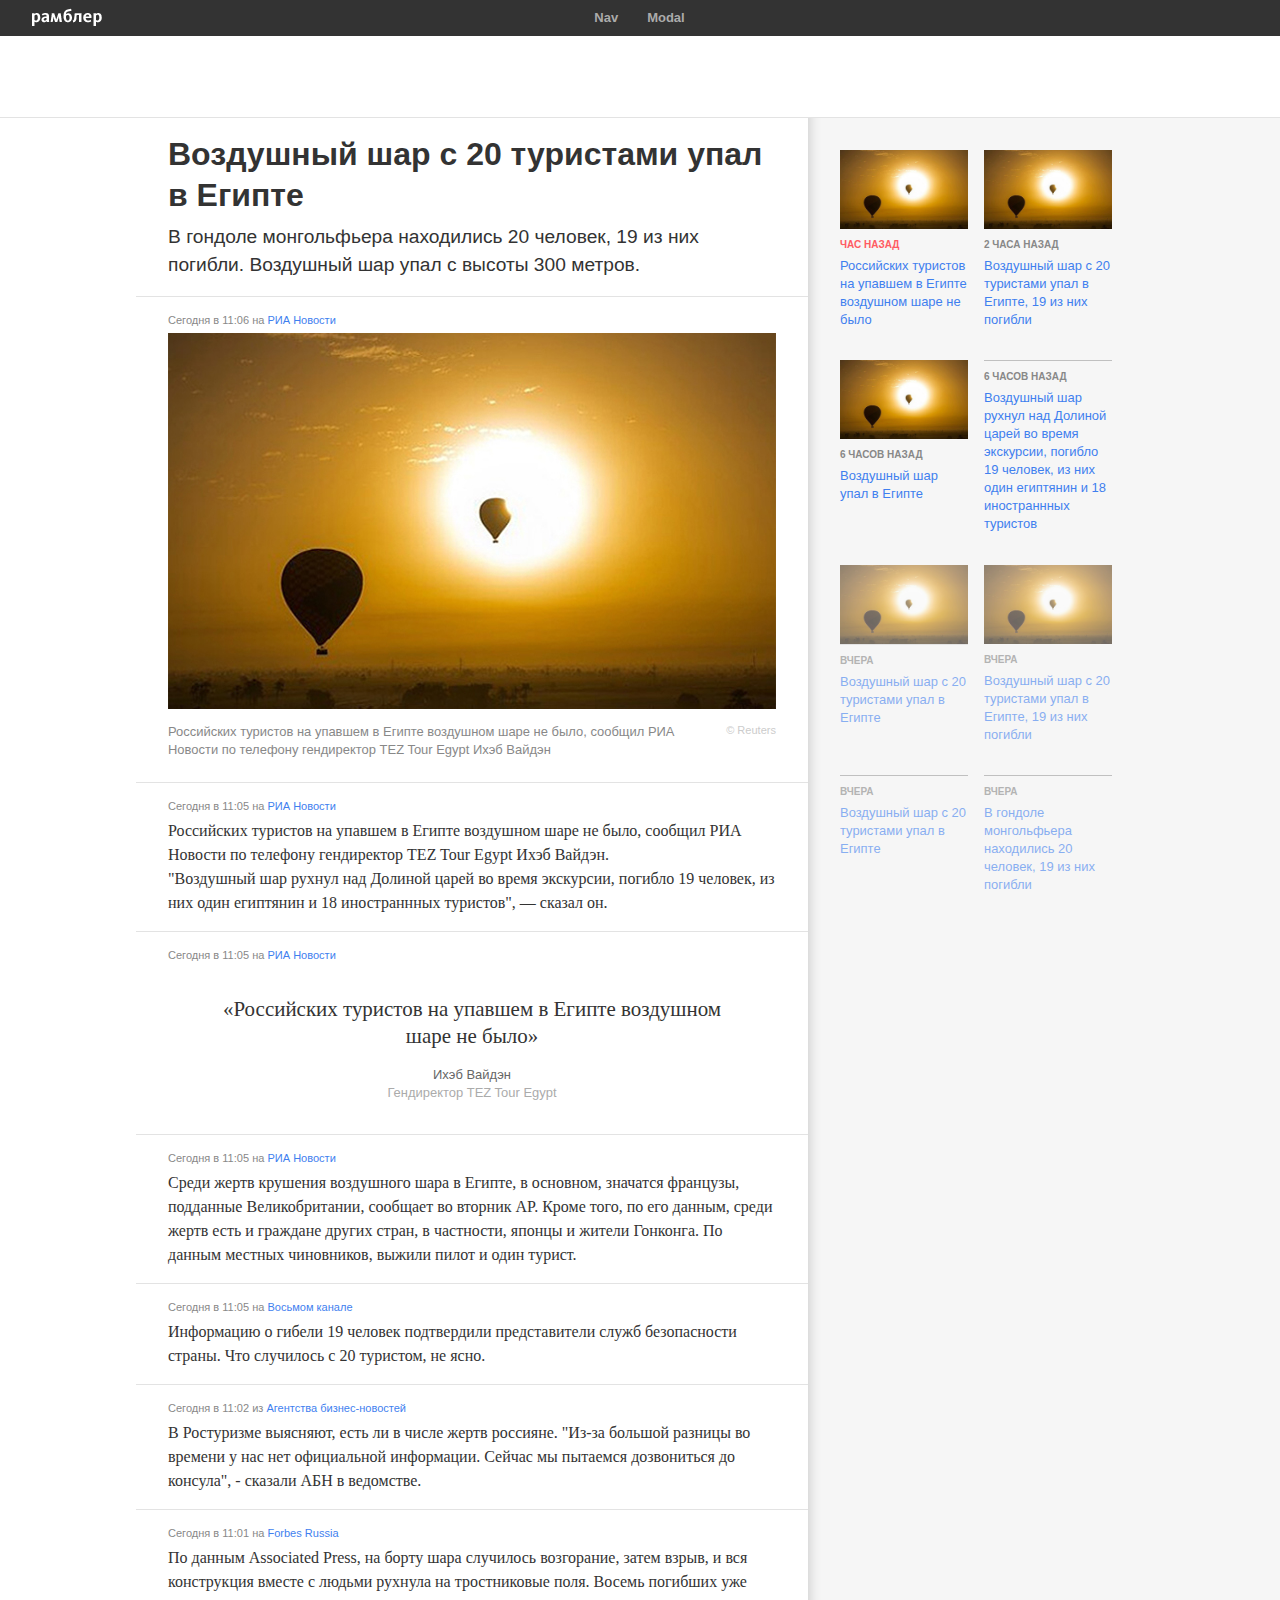
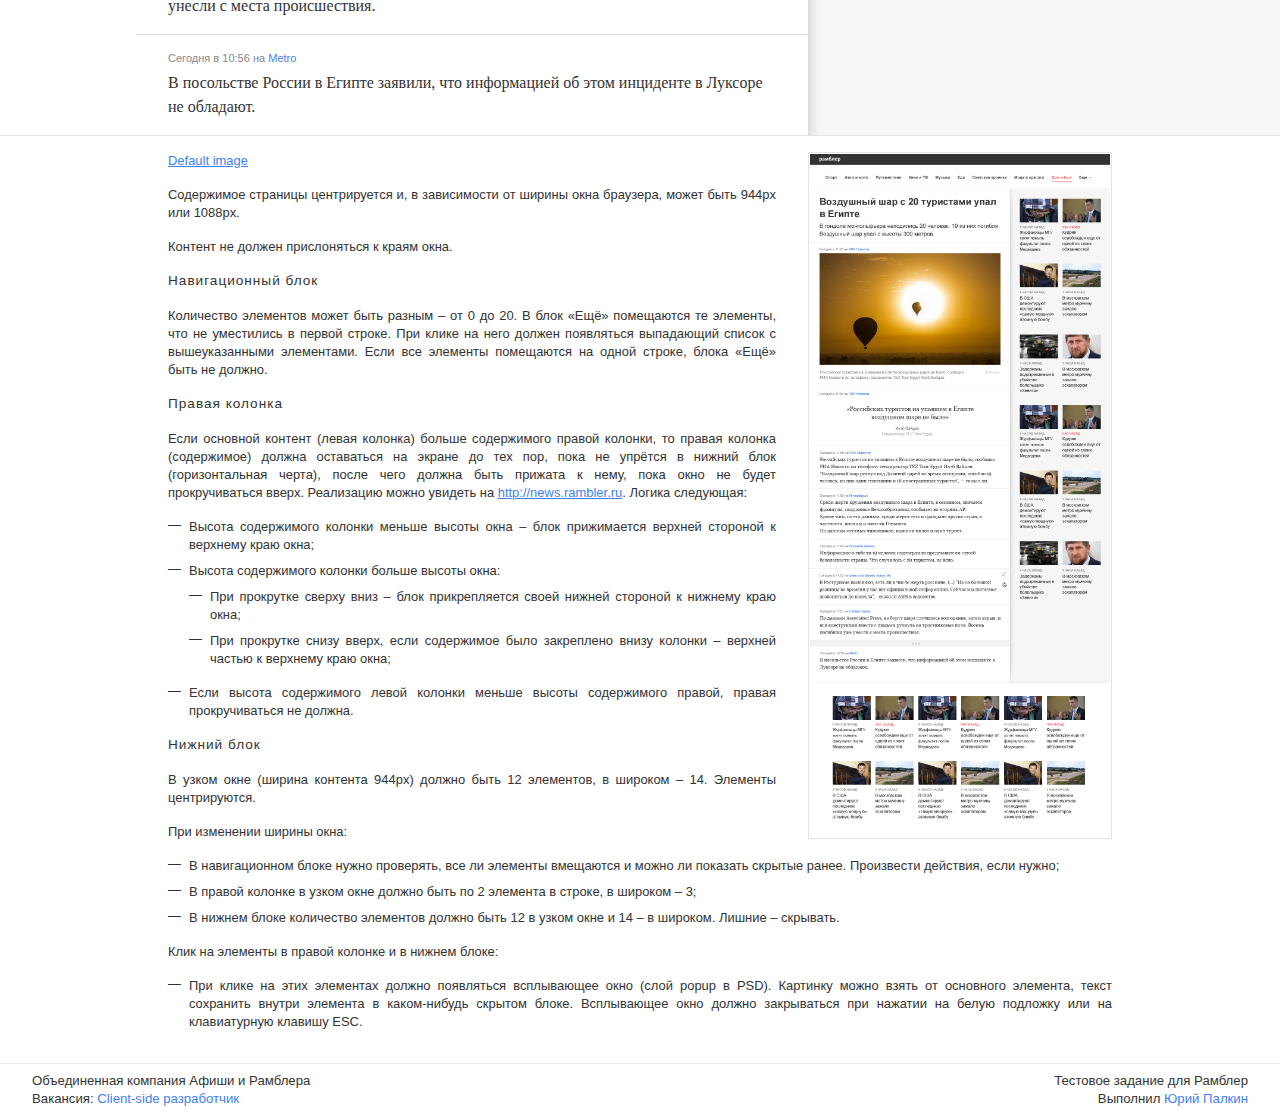
<file: index.html>
<!DOCTYPE html>
<!--[if IE 8]><html class="ie8 lt-ie10" lang="ru"><![endif]-->
<!--[if IE 9]><html class="ie9 lt-ie10" lang="ru"><![endif]-->
<!--[if gt IE 9]><!--><html lang="ru" xmlns="http://www.w3.org/1999/html"><!--<![endif]-->
<head>
    <meta charset="utf-8">
    <title>Тестовое задание | Палкин Юрий</title>
    <meta name="viewport" content="width=device-width, initial-scale=1.0">
    <meta http-equiv="X-UA-Compatible" content="IE=edge, chrome=1">
    <link rel="stylesheet" href="css/main.css">
    <link rel="stylesheet" href="css/modal.css">
    <!--[if lt IE 9]><script src="js/html5shiv.js"></script><![endif]-->
    <link rel="shortcut icon" href="rambler.ico">
    <script src="js/jquery-1.9.1.js"></script>
    <script src="js/jquery.modal.js"></script>
    <script src="js/main.js"></script>
</head>
<body>
    <div class="page">
        <div class="topline topline_centered" id="topline">
            <div class="topline__sizefix">
                <span class="topline__logo">
                    <a href="/rambler/" class="topline__logo-link" title="Рамблер">
                        <img src="img/logo.gif" width="70" height="18" alt="Рамблер" class="topline__logo-image">
                    </a>
                </span>
                <ul class="topline__projects">
                    <li class="topline__item">
                        <a href="/rambler/index0.html" class="topline__link">
                            <span class="topline__link-text">Nav</span>
                        </a>
                    </li>
                    <li class="topline__item">
                        <a href="/rambler/modal.html" class="topline__link">
                            <span class="topline__link-text">Modal</span>
                        </a>
                    </li>
                </ul>
            </div>
        </div>

        <div class="container nav-wrapper">&nbsp;</div>

        <div class="container clearfix">
            <div class="columns">
                <div class="columns__wrapper">
                    <div class="columns__content-wrapper">
                        <div class="columns__left-wrap">
                            <div class="columns__right-wrap">
                                <div class="columns__left-content">
                                    <section class="content">
                                        <div class="topic">
                                            <header class="topic-header">
                                                <h1 class="topic-header__title">Воздушный шар с 20 туристами упал в Египте</h1>
                                                <div class="topic-header__text">В гондоле монгольфьера находились 20 человек, 19 из них погибли. Воздушный шар упал с высоты 300 метров.</div>
                                            </header>
                                            <ul class="topic-list">
                                                <li class="topic-list__item">
                                                    <div class="topic-info"><time class="topic-time" datetime="2013-06-13T11:06:04+04:00">Сегодня в 11:06</time> на <a class="topic-source" href="/rambler/" target="_blank" rel="external">РИА Новости</a></div>
                                                    <div class="topic-image">
                                                        <span class="topic-image__img"><img alt="" src="img/01.jpg"></span>
                                                        <span class="topic-image__source">© Reuters</span>
                                                        <div class="topic-image__caption">Российских туристов на упавшем в Египте воздушном шаре не было, сообщил РИА Новости по телефону гендиректор TEZ Tour Egypt Ихэб Вайдэн</div>
                                                    </div>
                                                </li>
                                                <li class="topic-list__item">
                                                    <div class="topic-info"><time class="topic-time" datetime="2013-06-13T11:05:01+04:00">Сегодня в 11:05</time> на <a class="topic-source" href="/rambler/" target="_blank" rel="external">РИА Новости</a></div>
                                                    <div class="topic-text">Российских туристов на упавшем в Египте воздушном шаре не было, сообщил РИА Новости по телефону гендиректор TEZ Tour Egypt Ихэб Вайдэн.<br>"Воздушный шар рухнул над Долиной царей во время экскурсии, погибло 19 человек, из них один египтянин и 18 иностраннных туристов", — сказал он.</div>
                                                </li>
                                                <li class="topic-list__item">
                                                    <div class="topic-info"><time class="topic-time" datetime="2013-06-13T11:05:01+04:00">Сегодня в 11:05</time> на <a class="topic-source" href="/rambler/" target="_blank" rel="external">РИА Новости</a></div>
                                                    <blockquote class="topic-blockquote">
                                                        <div class="topic-blockquote__text">«Российских туристов на упавшем в Египте воздушном шаре не было»</div>
                                                        <div class="topic-blockquote__author">
                                                            Ихэб Вайдэн
                                                            <span>Гендиректор TEZ Tour Egypt</span>
                                                        </div>
                                                    </blockquote>
                                                </li>
                                                <li class="topic-list__item">
                                                    <div class="topic-info"><time class="topic-time" datetime="2013-06-13T11:05:00+04:00">Сегодня в 11:05</time> на <a class="topic-source" href="/rambler/" target="_blank" rel="external">РИА Новости</a></div>
                                                    <div class="topic-text">Среди жертв крушения воздушного шара в Египте, в основном, значатся французы, подданные Великобритании, сообщает во вторник AP. Кроме того, по его данным, среди жертв есть и граждане других стран, в частности, японцы и жители Гонконга. По данным местных чиновников, выжили пилот и один турист.</div>
                                                </li>
                                                <li class="topic-list__item">
                                                    <div class="topic-info"><time class="topic-time" datetime="2013-06-13T11:05:00+04:00">Сегодня в 11:05</time> на <a class="topic-source" href="/rambler/" target="_blank" rel="external">Восьмом канале</a></div>
                                                    <div class="topic-text">Информацию о гибели 19 человек подтвердили представители служб безопасности страны. Что случилось с 20 туристом, не ясно.</div>
                                                </li>
                                                <li class="topic-list__item">
                                                    <div class="topic-info"><time class="topic-time" datetime="2013-06-13T11:02:00+04:00">Сегодня в 11:02</time> из <a class="topic-source" href="/rambler/" target="_blank" rel="external">Агентства бизнес-новостей</a></div>
                                                    <div class="topic-text">В Ростуризме выясняют, есть ли в числе жертв россияне. "Из-за большой разницы во времени у нас нет официальной информации. Сейчас мы пытаемся дозвониться до консула", - сказали АБН в ведомстве.</div>
                                                </li>
                                                <li class="topic-list__item">
                                                    <div class="topic-info"><time class="topic-time" datetime="2013-06-13T11:01:00+04:00">Сегодня в 11:01</time> на <a class="topic-source" href="/rambler/" target="_blank" rel="external">Forbes Russia</a></div>
                                                    <div class="topic-text">По данным Associated Press, на борту шара случилось возгорание, затем взрыв, и вся конструкция вместе с людьми рухнула на тростниковые поля. Восемь погибших уже унесли с места происшествия.</div>
                                                </li>
                                                <li class="topic-list__item">
                                                    <div class="topic-info"><time class="topic-time" datetime="2013-06-13T10:56:00+04:00">Сегодня в 10:56</time> на <a class="topic-source" href="/rambler/" target="_blank" rel="external">Metro</a></div>
                                                    <div class="topic-text">В посольстве России в Египте заявили, что информацией об этом инциденте в Луксоре не обладают.</div>
                                                </li>
                                            </ul>
                                        </div>
                                    </section>
                                </div>
                                <div class="columns__right-content">
                                    <aside class="aside">
                                        <div class="aside__content">
                                             <ul class="articles-list">
                                                 <li class="articles-list-item articles-list-item_hot">
                                                     <a class="articles-list-item__link" href="/rambler/">
                                                         <img class="articles-list-item__thumb" src="img/01.jpg" alt="">
                                                         <time class="article-time" datetime="2013-06-12T06:39:00+04:00">Час назад</time>
                                                         <h3 class="articles-list-item__title">Российских туристов на упавшем в Египте воздушном шаре не было</h3>
                                                     </a>
                                                 </li>
                                                 <li class="articles-list-item">
                                                     <a class="articles-list-item__link" href="/rambler/">
                                                         <img class="articles-list-item__thumb" src="img/01.jpg" alt="">
                                                         <time class="article-time" datetime="2013-06-12T06:39:00+04:00">2 часа назад</time>
                                                         <h3 class="articles-list-item__title">Воздушный шар с 20 туристами упал в Египте, 19 из них погибли</h3>
                                                     </a>
                                                 </li>
                                                 <li class="articles-list-item">
                                                     <a class="articles-list-item__link" href="/rambler/">
                                                         <img class="articles-list-item__thumb" src="img/01.jpg" alt="">
                                                         <time class="article-time" datetime="2013-06-12T06:39:00+04:00">6 часов назад</time>
                                                         <h3 class="articles-list-item__title">Воздушный шар упал в Египте</h3>
                                                     </a>
                                                 </li>
                                                 <li class="articles-list-item articles-list-item_nothumb">
                                                     <a class="articles-list-item__link" href="/rambler/">
                                                         <time class="article-time" datetime="2013-06-12T06:39:00+04:00">6 часов назад</time>
                                                         <h3 class="articles-list-item__title">Воздушный шар рухнул над Долиной царей во время экскурсии, погибло 19 человек, из них один египтянин и 18 иностраннных туристов</h3>
                                                     </a>
                                                 </li>
                                                 <li class="articles-list-item articles-list-item_visited">
                                                     <a class="articles-list-item__link" href="/rambler/">
                                                         <figure class="articles-list-item__thumb"><img src="img/01.jpg" alt=""></figure>
                                                         <time class="article-time" datetime="2013-06-12T06:39:00+04:00">Вчера</time>
                                                         <h3 class="articles-list-item__title">Воздушный шар с 20 туристами упал в Египте</h3>
                                                     </a>
                                                 </li>
                                                 <li class="articles-list-item articles-list-item_visited">
                                                     <a class="articles-list-item__link" href="/rambler/">
                                                         <img class="articles-list-item__thumb" src="img/01.jpg" alt="">
                                                         <time class="article-time" datetime="2013-06-11T06:39:00+04:00">Вчера</time>
                                                         <h3 class="articles-list-item__title">Воздушный шар с 20 туристами упал в Египте, 19 из них погибли</h3>
                                                     </a>
                                                 </li>
                                                 <li class="articles-list-item articles-list-item_nothumb articles-list-item_visited">
                                                     <a class="articles-list-item__link" href="/rambler/">
                                                         <time class="article-time" datetime="2013-06-11T06:39:00+04:00">Вчера</time>
                                                         <h3 class="articles-list-item__title">Воздушный шар с 20 туристами упал в Египте</h3>
                                                     </a>
                                                 </li>
                                                 <li class="articles-list-item articles-list-item_nothumb articles-list-item_visited">
                                                     <a class="articles-list-item__link" href="/rambler/">
                                                         <time class="article-time" datetime="2013-06-11T06:39:00+04:00">Вчера</time>
                                                         <h3 class="articles-list-item__title">В гондоле монгольфьера находились 20 человек, 19 из них погибли</h3>
                                                     </a>
                                                 </li>
                                             </ul>
                                        </div>
                                    </aside>
                                </div>
                                <div class="clear"></div>
                            </div>
                        </div>
                    </div>
                </div>
            </div>
        </div>
        <div class="clear"></div>
        <div class="container" style="border-top: solid 1px #e3e3e3; padding: 16px 32px;">
            <div class="text clearfix" style="width: 944px; margin: 0 auto; text-align: justify;">
                <a href="img/01.jpg" class="popup">Default image</a>
                <a href="task/test.png" class="popup" style="float: right; width: 300px; padding: 1px; border: solid 1px #e3e3e3; margin: 0 0 16px 32px;"><img src="task/test.png" width="300"></a>
                <p>Содержимое страницы центрируется и, в зависимости от ширины окна браузера, может быть 944px или 1088px.</p>
                <p>Контент не должен прислоняться к краям окна.</p>
                <p style="font-size: 1.05em; letter-spacing: 1px;">Навигационный блок</p>
                <p>Количество элементов может быть разным – от 0 до 20. В блок «Ещё» помещаются те элементы, что не уместились в первой строке. При клике на него должен появляться выпадающий список с вышеуказанными элементами. Если все элементы помещаются на одной строке, блока «Ещё» быть не должно.</p>
                <p style="font-size: 1.05em; letter-spacing: 1px;">Правая колонка</p>
                <p>Если основной контент (левая колонка) больше содержимого правой колонки, то правая колонка (содержимое) должна оставаться на экране до тех пор, пока не упрётся в нижний блок (горизонтальная черта), после чего должна быть прижата к нему, пока окно не будет прокручиваться вверх. Реализацию можно увидеть на <a href="http://news.rambler.ru" target="_blank">http://news.rambler.ru</a>. Логика следующая:</p>
                <ul>
                    <li>
                        Высота содержимого колонки меньше высоты окна – блок прижимается верхней стороной к верхнему краю окна;
                    </li>
                    <li>
                        Высота содержимого колонки больше высоты окна:
                        <ul>
                            <li>При прокрутке сверху вниз – блок прикрепляется своей нижней стороной к нижнему краю окна;</li>
                            <li>При прокрутке снизу вверх, если содержимое было закреплено внизу колонки – верхней частью к верхнему краю окна;</li>
                        </ul>
                    </li>
                    <li>Если высота содержимого левой колонки меньше высоты содержимого правой, правая прокручиваться не должна.</li>
                </ul>

                <p style="font-size: 1.05em; letter-spacing: 1px;">Нижний блок</p>
                <p>В узком окне (ширина контента 944px) должно быть 12 элементов, в широком – 14. Элементы центрируются.</p>
                <p>При изменении ширины окна:</p>
                <ul>
                    <li>В навигационном блоке нужно проверять, все ли элементы вмещаются и можно ли показать скрытые ранее. Произвести действия, если нужно;</li>
                    <li>В правой колонке в узком окне  должно быть по 2 элемента в строке, в широком – 3;</li>
                    <li>В нижнем блоке количество элементов должно быть 12 в узком окне и 14 – в широком. Лишние – скрывать.</li>
                </ul>
                <p>Клик на элементы в правой колонке и в нижнем блоке:</p>
                <ul>
                    <li>При клике на этих элементах должно появляться всплывающее окно (слой popup в PSD). Картинку можно взять от основного элемента, текст сохранить внутри элемента в каком-нибудь скрытом блоке. Всплывающее окно должно закрываться при нажатии на белую подложку или на клавиатурную клавишу ESC.</li>
                </ul>
            </div>
        </div>
    </div>


    <div class="footer">
        <div class="footer__sizefix">
            <span class="footer__item" style="float: right; margin: 0; text-align: right;">Тестовое задание для Рамблер<br>Выполнил <a href="http://hh.ru/resume/f7de5fd1ff00c9155f0039ed1f337231325766" target="_blank" rel="external">Юрий Палкин</a></span>
            <span class="footer__item">Объединенная компания Афиши и Рамблера</span><br>
            <span class="footer__item">Вакансия: <a href="http://www.rambler.ru/jobs/developer/Client-side/" target="_blank" rel="external">Client-side разработчик</a></span>
            <!--<span class="footer__item">Два</span>-->
            <!--<span class="footer__item">Три</span>-->
            <!--<span class="footer__item">Четыре</span>-->
        </div>
    </div>

</body>
</html>
</file>
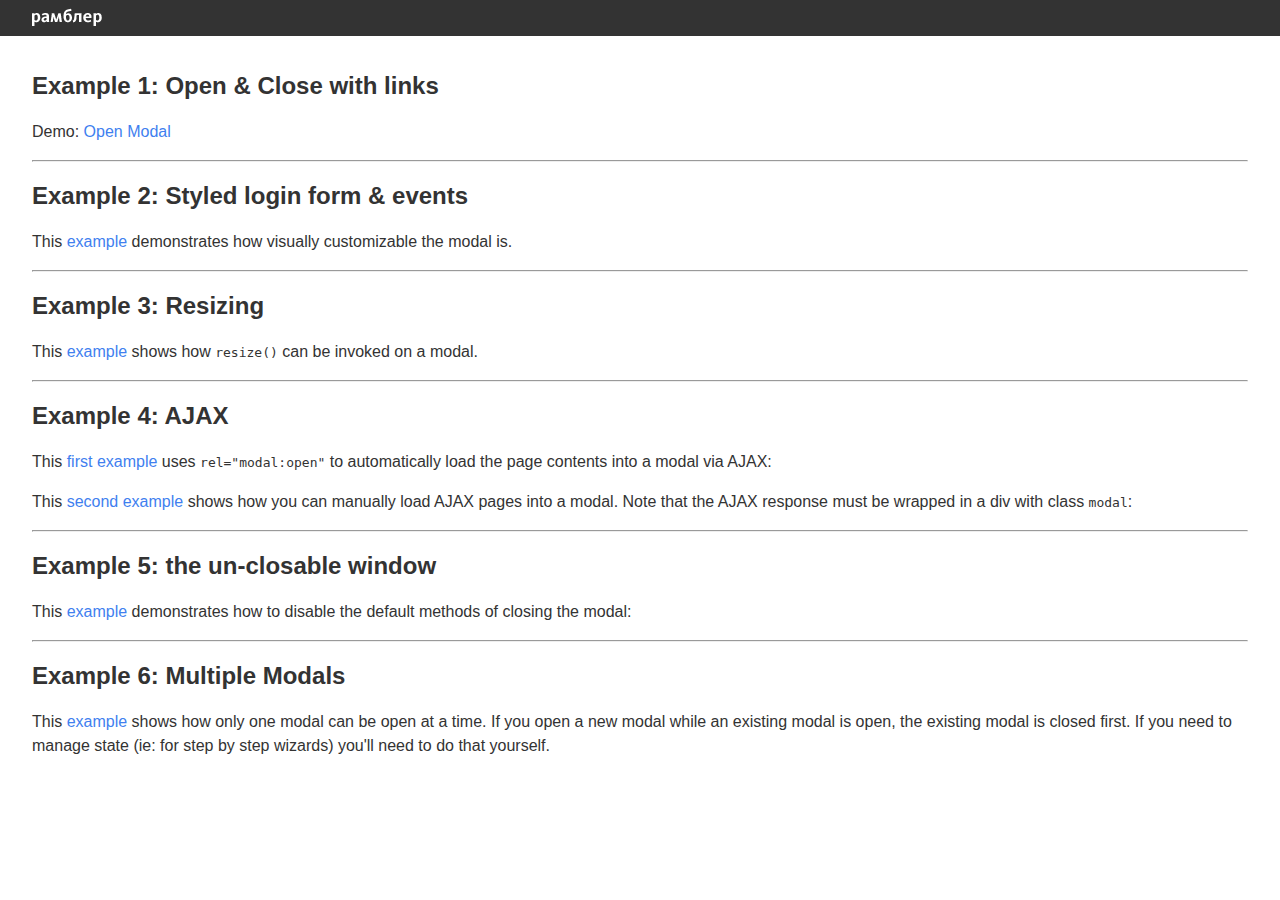
<file: modal.html>
<!DOCTYPE html>
<!--[if IE 8]><html class="ie8 lt-ie10" lang="ru"><![endif]-->
<!--[if IE 9]><html class="ie9 lt-ie10" lang="ru"><![endif]-->
<!--[if gt IE 9]><!--><html lang="ru" xmlns="http://www.w3.org/1999/html"><!--<![endif]-->
<head>
    <meta charset="utf-8">
    <title>Тестовое задание | Палкин Юрий</title>
    <meta name="viewport" content="width=device-width, initial-scale=1.0">
    <meta http-equiv="X-UA-Compatible" content="IE=edge, chrome=1">
    <link rel="stylesheet" href="css/main.css">
    <link rel="stylesheet" href="css/modal.css">
    <!--[if lt IE 9]><script src="js/html5shiv.js"></script><![endif]-->
    <link rel="shortcut icon" href="rambler.ico">
    <script src="js/jquery-1.9.1.js"></script>
    <script src="js/jquery.modal.js"></script>
    <script src="js/main.js"></script>
</head>
<body>
    <div class="page">
        <div class="topline topline_centered" id="topline">
            <div class="topline__sizefix">
                <span class="topline__logo">
                    <a href="/rambler/" class="topline__logo-link" title="Рамблер" rel="nofollow">
                        <img src="img/logo.gif" width="70" height="18" alt="Рамблер" class="topline__logo-image">
                    </a>
                </span>

            </div>
        </div>
        <div class="container" style="padding: 16px 32px;">
            <h2>Example 1: Open &amp; Close with links</h2>
            <p>Demo: <a href="#ex1" rel="modal:open">Open Modal</a></p>
            <hr>
            <h2>Example 2: Styled login form &amp; events</h2>
            <p>This <a href="#ex2" rel="modal:open">example</a> demonstrates how visually customizable the modal is.</p>
            <hr>
            <h2>Example 3: Resizing</h2>
            <p>This <a href="#ex3" rel="modal:open">example</a> shows how <code>resize()</code> can be invoked on a modal.</p>
            <hr>
            <h2>Example 4: AJAX</h2>
            <p>This <a href="ajax.html" rel="modal:open">first example</a> uses <code>rel="modal:open"</code> to automatically load the page contents into a modal via AJAX:</p>
            <p>This <a href="ajax2.html" id="manual-ajax">second example</a> shows how you can manually load AJAX pages into a modal. Note that the AJAX response must be wrapped in a div with class <code>modal</code>:</p>
            <hr>
            <h2>Example 5: the un-closable window</h2>
            <p>This <a href="#ex5">example</a> demonstrates how to disable the default methods of closing the modal:</p>
            <hr>
            <h2>Example 6: Multiple Modals</h2>
            <p>This <a href="#ex6-1" rel="modal:open">example</a> shows how only one modal can be open at a time. If you open a new modal while an existing modal is open, the existing modal is closed first. If you need to manage state (ie: for step by step wizards) you'll need to do that yourself.</p>
        </div>
    </div>



    <!-- Modal HTML embedded directly into document -->
    <div class="modal" id="ex1" style="display:none;">
        <p>Thanks for clicking.  That felt good.  <br />Click <a href="#" rel="modal:close">close</a>, click the overlay, or press ESC</p>
    </div>
    <form action="" class="login_form modal" id="ex2" style="display:none;">
        <h3>Please login to continue</h3>
        <p><label>Username:</label><input type="text" /></p>
        <p><label>Password:</label><input type="password" /></p>
        <p><input type="submit" value="Login" /></p>
    </form>
    <div id="ex3" class="modal">
        <p><a id="more" href="#more">More!</a></p>
        <p>Lorem ipsum dolor sit amet, consectetur adipisicing elit, sed do eiusmod tempor incididunt ut labore et dolore magna aliqua. Ut enim ad minim veniam, quis nostrud exercitation ullamco laboris nisi ut aliquip ex ea commodo consequat.</p>
    </div>
    <div id="ex5" class="modal">
        <p>If you do this, be sure to provide the user with an alternate method of <a href="#" rel="modal:close">closing the window.</a></p>
    </div>
    <div class="modal" id="ex6-1" style="display:none;">
        <p>I'm the first modal. <a href="#ex6-2" rel="modal:open">Open second modal...</a></p>
    </div>
    <div class="modal" id="ex6-2" style="display:none;">
        <p>I'm the second modal. <a href="#ex6-3" rel="modal:open">Open third modal...</a></p>
    </div>
    <div class="modal" id="ex6-3" style="display:none;">
        <p>I'm the third modal. You get the idea.</p>
    </div>




</body>
</html>
</file>
<file: css/main.css>
/*=======================================
================ NOTES ==================

	- site structure:

		#container
			#content
				#header
					#main-nav
				#main-content
				#sidebar
		#footer

	- font sizes:

		1em == 13px
		1.384em == 18px
		1.538em == 20px

	- margins:

		0.461em == 6px
		1.384em == 18px
		2.076em == 27px
		4.153em == 54px
		*/

@import url("fonts.css");

html {
    height: 100%;
    font-size: 100%;
    -webkit-text-size-adjust: 100%;
    -ms-text-size-adjust: 100%;
}
body {
    height: 100%;
	margin: 0;
	padding: 0;
	font-family: "Helvetica Neue", Helvetica, Arial, sans-serif;
	font-size: 1em; /* 16px */
	color: #333333;
	line-height: 1.5; /* 24px */
	background-color: #fff;
}

img {
    height: auto;
    max-width: 100%;
    vertical-align: middle;
    border: 0;
    -ms-interpolation-mode: bicubic;
}
.lt-ie10 img {
    width: auto;
}
aside,
header,
footer,
section,
figure,
figcaption {
	display: block;
}
h1, h2, h3, h4, h5, h6 {
    font-weight: 700;
    margin: 16px 0;
}
a,
a:link {
    color: #3f7fef;
    text-decoration: none;
}
a:hover,
a:focus {color: #3f7fef;
    text-decoration: underline;
}

.clear {
	height: 0px;
	overflow: hidden;
	clear: both;
}
.clearfix:after {
	content: ".";
	display: block;
	clear: both;
	visibility: hidden;
	line-height: 0;
	height: 0;
}
.inline-wrap {
    font-size: 0;
    line-height: 0;
    letter-spacing: -1px;
}


.h1 {font-family: "Helvetica Neue", Helvetica, Arial, sans-serif; font-size: 1.75em; line-height: 1.5; font-weight: 700; margin: 16px 0px 7px;}
.h2 {font-family: "Helvetica Neue", Helvetica, Arial, sans-serif; font-size: 1.75em; line-height: 1.5; font-weight: 700; margin: 16px 0px 2px 0px;}
.h3 {font-family: "Helvetica Neue", Helvetica, Arial, sans-serif; font-size: 1.5em; line-height: 1.5; font-weight: 700; margin: 16px 0px 25px 0px;}





/*
    PAGE LAYOUT
*/
.page {
    position: relative;
    z-index: 1;
}
.page__disabled  {
    height: 100%;
    overflow: hidden;
}



.container {
	margin: 0 auto;
    position: relative;
}
.nav-wrapper {
    height: 81px;
    background: #ffffff;
    border-bottom: solid 1px #e3e3e3;
}





/*
    COLUMNS LAYOUT
*/
.columns {
    margin: 0 auto;
}
.columns__wrapper {
    position: relative;
    background: #ffffff;
    background: -moz-linear-gradient(left, #ffffff 0%, #ffffff 50%, #f6f6f6 50%, #f6f6f6 100%);
    background: -webkit-gradient(linear, left top, right top, color-stop(0%, #ffffff), color-stop(50%, #ffffff), color-stop(50%, #f6f6f6), color-stop(100%, #f6f6f6));
    background: -webkit-linear-gradient(left, #ffffff 0%, #ffffff 50%, #f6f6f6 50%, #f6f6f6 100%);
    background: -o-linear-gradient(left, #ffffff 0%, #ffffff 50%, #f6f6f6 50%, #f6f6f6 100%);
    background: -ms-linear-gradient(left, #ffffff 0%, #ffffff 50%, #f6f6f6 50%, #f6f6f6 100%);
    background: linear-gradient(to right, #ffffff 0%, #ffffff 50%, #f6f6f6 50%, #f6f6f6 100%);
    filter: progid:DXImageTransform.Microsoft.gradient( startColorstr='#ffffff', endColorstr='#f6f6f6',GradientType=1 );
}
.columns__content-wrapper {
    width: 1008px;
    margin: 0 auto;
    overflow: hidden;
    position: relative;
}
.columns__left-wrap {
    width: 672px;
    background: #fff;
}
.columns__right-wrap {
    margin-left: 100%;
    width: 336px;
    background: #f6f6f6 url("../img/right-wrap.jpg") 0 0 repeat-y;
    position:relative;

}
.columns__left-content {
    position: relative;
    width: 672px;
    left: -672px;
    float: left;
    margin-right: -672px;
}





/*
    TOPIC AND NEWS LIST
*/
.topic-header {
	margin: 0;
    padding: 16px 32px;
}
.topic-header__title {
    font-size: 2em; /* 32px */
    line-height: 1.29; /* 41px */
    font-weight: 700;
    margin: 0 0 6px;
}
.topic-header__text {
	font-size: 1.2em; /* 19.2px */
    font-weight: 400;
}

.topic-list {
    list-style: none outside none;
    padding: 0;
    margin: 0;
}
.topic-list__item {
    padding: 16px 32px;
    border-top: solid 1px #e3e3e3;
}

.topic-image img {
    display: block;
    margin: 0 0 14px;
    outline: 0 none;
}
.topic-image__caption {
    margin: 0 0 7px;
    font-size: 0.81em; /*13px*/
    line-height: 1.39; /*18px*/
    color: #888888;
 }
.topic-image__source {
    display: inline;
    float: right;
    margin-left: 14px;
    font-family: Tahoma, "Geneva CY", sans-serif;
    font-size: 0.69em; /*11px*/
    line-height: 1.28; /*14px*/
    color: #cccccc;
    white-space: nowrap;
}


.topic-text {
    font-family: Georgia, serif;
    /*font-size: 1em;*/
    /*line-height: 1.5;*/
    /*color: #333333;*/
}
.topic-info {
    margin: 0 0 6px;
    font-family: Tahoma, "Geneva CY", sans-serif;
    font-size: 0.69em; /*11px*/
    line-height: 1.28; /*14px*/
    color: #888888;
    white-space: nowrap;
}




.topic-blockquote {
    padding: 0;
    margin: 0;
    text-align: center;
}
.topic-blockquote__text {
    padding: 27px 48px 16px;
    margin: 0 auto;

    font-family: Georgia, serif;
    font-size: 1.31em;
    line-height: 1.29;
    quotes: "\00ab" "\00bb";
}
.topic-blockquote__author {
    display: block;
    margin: 0 0 16px;
    font-size: 0.81em; /*13px*/
    line-height: 1.39; /*18px*/
    color: #666666;
}
.topic-blockquote__author span {
    display: block;
    color: #ababab;
}




/*
    ARTICLES
*/
.articles-list {
    list-style-type: none;
    padding: 0;
    margin: 0;
    font-size: 0;
    line-height: 0;
    letter-spacing: -1px;
}
.articles-list-item {
	display: inline-block;
	vertical-align: top;
	width: 128px;
	position: relative;
	margin: 0px 16px 21px 0px;
    font-size: 16px;
    line-height: normal;
    letter-spacing: normal;
}

.articles-list-item_visited .articles-list-item__link {
    -ms-filter:"progid:DXImageTransform.Microsoft.Alpha(Opacity=60)";
    opacity: 1;
}
.articles-list-item_visited .article-time,
.articles-list-item_visited .articles-list-item__thumb,
.articles-list-item_visited .articles-list-item__title {
	opacity: 0.6;
	filter:progid:DXImageTransform.Microsoft.Alpha(Opacity=60);
    transition: opacity .2s ease;
    -webkit-transition: opacity .2s ease;
    -moz-transition: opacity .2s ease;
    -o-transition: opacity .2s ease;
}
.articles-list-item_visited:hover * {
    opacity: 1;
    filter:progid:DXImageTransform.Microsoft.Alpha(Opacity=100);
    transition: opacity .1s ease;
    -webkit-transition: opacity .1s ease;
    -moz-transition: opacity .1s ease;
    -o-transition: opacity .1s ease;
}


.articles-list-item__link {
    display: block;
    padding: 0 0 7px;
    color: #333333;
}
.articles-list-item__link:hover {
    width: 128px;
    margin: -8px 0px -1px -8px;
    padding: 7px;
    border: solid 1px #d8d8d8;
    box-shadow: 0px 0px 4px 0px rgba(0,0,0,.2);
    -moz-box-shadow: 0px 0px 4px 0px rgba(0,0,0,.2);
    -webkit-box-shadow: 0px 0px 4px 0px rgba(0,0,0,.2);
    color: #333333;
    text-decoration: none;
    position: relative;
}
.articles-list-item__thumb {
    display: block;
    width: 128px;
    height: 80px;
    margin: 0 0 7px;
    overflow: hidden;
    background: #d8d8d8;
}
img.articles-list-item__thumb,
.articles-list-item__thumb img {
    width: 128px;
    height: auto;
    max-height: 80px;
}
.articles-list-item__title {
	margin: 3px 0;
	font-family: "Helvetica Neue", Helvetica, Arial, sans-serif;
    font-size: 0.81em; /*13px*/
    font-weight: 400;
    line-height: 1.39; /*18px*/
}

.article-time {
    display: block;
    padding: 0;
    font-size: 0.625em; /*10px*/
    line-height: 1.8; /*18px*/
    font-weight: 700;
    text-transform: uppercase;
    color: #888888;
    white-space: nowrap;
}

.article-time_hot {
    color:#ff4f57;
}
.article-time_inline {
    display: inline;
}
.articles-list-item_hot .article-time {
    color: #ff5b62;
}
.articles-list-item_nothumb {
	border-top: solid 1px #c0c0c0;
}
.articles-list-item_nothumb .articles-list-item__link {
	padding: 7px 0 8px;
}
.articles-list-item_nothumb .articles-list-item__link:hover {
	width: 128px;
	margin: -9px 0px 0px -8px;
	padding: 15px 7px 7px;
}
.articles-list-item_nothumb .articles-list-item__thumb {
    display: none;
}




.articles-list-item__source {
	color: #888;
	font-size: 0.7em;
	margin: 0;
}
.article-source {
    padding:0px 16px 0px 0px;
    margin-bottom:6px;
    line-height:1.4em;
}
.article-source__current {
    color:#666;
    font-weight:bold;
    font-size:1.4em;
    vertical-align:middle;
}





.aside {
    width: 336px;
}
.aside__content {
    padding: 32px 0 0 32px;

}




/*.content-list {*/
	/*list-style-type:none;*/
	/*padding: 0px;*/
	/*margin: 0px 0px 0px 0px;*/
	/*border-top: 1px solid #cccccc;*/
/*}*/
/*.content-list__item {*/
	/*padding: 5px 0px 10px 25px;*/
	/*border-bottom: 1px solid #e3e3e3;*/
/*}*/
/*.content-list__item_last {*/
	/*border-bottom: 0px;*/
/*}*/





























.topline {position: relative; z-index: 200 !important;}
.topline__sizefix {margin: 0px auto;}

.topline {color:#333;font-family:"Arial","Helvetica",sans-serif;height:36px;background:#333;padding:0;margin:0;}
.topline__sizefix {background:#333;min-width:944px;padding:0 32px;margin:0 auto;position:relative;text-align:center;_zoom:1;}
.topline__logo {float:left;width:70px;height:28px;display:block;margin:4px 17px 0 0;padding:0;position:relative;}
.topline__logo-image {float:left;width:70px;height:18px;display:block;border:none;vertical-align:top;margin:4px 0 0;padding:0;}
.topline__logo-link {float:left;width:70px;height:28px;display:block;margin:0;padding:0;outline:none;position:absolute;top:0;left:0;}
.topline__projects {list-style:none;padding:0;margin:0;}
.topline__item {float:left;height:28px;display:block;margin:4px 2px 0 0;padding:0;font-weight:normal;text-align:left;*display:inline;zoom:1;}
.topline__link,
.topline__link:link,
.topline__link:visited {color:#ababab;font-size:13px;font-weight:bold !important;line-height:27px;text-decoration:none;height:28px;display:block;outline:none;padding:0 8px;margin:0;_display:inline;_zoom:1;}
.topline__link:hover,
.topline__link:active,
.topline__item_active .topline__link,
.topline__item_active .topline__link:link,
.topline__item_active .topline__link:visited {background:#484848;outline:none;}
.topline__item_all {position:relative;}
.topline__link:hover,
.topline__item_active .topline__link,
.topline__item_active .topline__link:link,
.topline__item_active .topline__link:visited.topline__item_current .topline__link,
.topline__item_current .topline__link:link,.topline__item_current .topline__link:visited,
.topline__item_current .topline__link:hover {color:#fff;}
.topline__item_entry .topline__link {color:#fff;}
.topline__notice {color:#fff;font-size:10px;line-height:13px;background:#ff4f57;height:13px;display:inline-block;vertical-align:top;margin:0 0 0 1px;padding:0 3px;position:relative;top:8px;left:3px;*display:inline;zoom:1;*top:3px;_top:8px;_left:4px;}
.topline__link-text {cursor:pointer;_display:inline;_zoom:1;}
.topline__dropdown {display:none;background:#fff;border-width:0 1px 1px;border-style:solid;border-color:#b7b9b7;border-color:rgba(0,0,0,0.2);-webkit-box-shadow:0 1px 1px rgba(0,0,0,0.2);-moz-box-shadow:0 1px 1px rgba(0,0,0,0.2);box-shadow:0 1px 1px rgba(0,0,0,0.2);position:absolute;top:32px;}
.topline__item_all .topline__dropdown {width:352px;left:-123px;}
.topline__item_active .topline__dropdown {display:block;}
.topline__arr {width:0;height:0;display:none;overflow:hidden;vertical-align:top;border-width:3px 3px 0;border-style:solid;border-color:#888 #333;padding:0;margin:0 0 0 2px;position:relative;top:13px;left:3px;*top:8px;_top:13px;}
.js .topline__arr {display:inline-block;*display:inline;zoom:1;}
.topline__link:hover .topline__arr,
.topline__item_active .topline__arr {border-color:#fff #484848;}
.topline__item_user .topline__arr {*top:13px;}
.topline__project-list {margin:0;padding:10px 0 9px;border-bottom:1px solid #d6d6d6;zoom:1;}
.topline__project-list:after {content:'';clear:both;width:0;height:0;display:block;overflow:hidden;padding:0;margin:0;}
.topline__list {list-style:none;padding:0;margin:0;}
.topline__dropdown .topline__list {font-size:13px;line-height:27px;white-space:nowrap;float:left;width:115px;overflow:hidden;*display:inline;*zoom:1;}
.topline__dropdown .topline__list-item {font-size:13px !important;line-height:27px !important;padding:0;margin:0 0 0 16px;*position:relative;*margin-left:0;}
.topline__dropdown a,.topline__dropdown a:link,
.topline__dropdown a:visited {color:#3f7fef;text-decoration:none;}
.topline__dropdown a:hover {text-decoration:underline;}
.topline__footer {font-size:11px;line-height:15px;display:block;padding:0 16px 6px;margin:0;position:relative;*width:320px;*display:inline;*zoom:1;}
.topline__footer-line-1 {overflow:hidden;padding:7px 0 0;margin:0;}
.topline__footer-line-2 {padding:0 0 0;margin:0;*font-size:0;*line-height:0;}
.topline__footer-item {font-size:11px;line-height:15px;display:inline-block;vertical-align:top;margin-right:16px;padding-bottom:3px;*display:inline;*zoom:1;}
.topline__footer-item_soft {position:absolute;bottom:6px;right:0;}
.topline__item_entry {float:right;margin-right:0;margin-left:0;}
.topline__item_user {float:right;position:relative;margin-right:0;margin-left:0;}
.topline__useravatar {float:left;width:22px;height:22px;display:block;overflow:hidden;border:1px solid #292929;margin:2px 7px 0 -4px;padding:0;}
.topline__useravatar-image {display:block;vertical-align:top;border:none;}
.topline__username {font-weight:bold;text-overflow:ellipsis;white-space:nowrap;max-width:150px;display:inline-block;vertical-align:top;overflow:hidden;margin:0;padding:0;}
.topline__item_user .topline__dropdown {min-width:280px;right:-1px;_width:280px;zoom:1;}
.topline__user {min-height:50px;border-bottom:1px solid #d6d6d6;padding:13px 16px 14px;margin:0;_height:50px;*min-width:248px;zoom:1;}
.topline__user:after {content:'';clear:both;width:0;height:0;display:block;overflow:hidden;margin:0;padding:0;}
.topline__user-avatar {float:left;width:50px;height:50px;display:block;overflow:hidden;position:relative;padding:0;margin:0;*position:absolute;*top:13px;*left:16px;}
.topline__user-avatar-image {width:50px;height:50px;display:block;vertical-align:top;}
.topline__user-avatar-link {width:48px;height:48px;display:block;overflow:hidden;border:1px solid #bdbcb8;border-color:rgba(0,0,0,0.1);position:absolute;top:0;left:0;width:47px\9;_width:48px;}
.topline__user-name {color:#333;font-size:15px;line-height:18px;display:block;margin:-1px 0 3px 63px;padding:0;}
.topline__user-mail {color:#333;font-size:11px;line-height:15px;display:block;margin:0 0 0 63px;padding:0;}
.topline__underuser {font-size:11px;line-height:28px;padding:0 16px;margin:0;}
.topline__underuser-item {margin:0 9px 0 0;}
.topline__underuser-item_logout {float:right;margin:0;}
.topline__item_makehome {color:#ababab;font-size:11px;font-weight:bold;line-height:15px;float:left;height:15px;white-space:nowrap;display:inline-block;margin:11px 4px 0 0;padding:0;*display:inline;z-index:1;}
.topline__item_separator {color:#666;font-size:11px;margin-left:11px;margin-right:13px;}
.topline__item_separator-hidden {display:none;margin-left:4px;margin-right:6px;}
.topline__item_backtoold-hidden {display:none;}
.topline_centered .topline__sizefix {text-align:center;}
.topline_centered .topline__logo {position:absolute;top:0;margin:4px 0 0;}
.topline_centered .topline__item {margin-left:6px;margin-right:7px;}
.topline_centered .topline__item_entry,
.topline_centered .topline__item_user {position:absolute;top:0;right:16px;}
.topline_centered .topline__projects {display:inline-block;vertical-align:top;font-weight:bold;*display:inline;*zoom:1;}



.footer {
    width: 100%;
    border-top: 1px solid #e9e9e9;
    margin: 0;
    padding: 0;
}
.footer__sizefix {
    padding: 8px 32px;
    font-size: 0.825em;
    line-height: 1.4;
}
.footer__item {
    margin: 0 16px 0 0;
    padding: 0;
    text-decoration: none;
    white-space: nowrap;
}
.footer a:link,
.footer a:visited {text-decoration: none; color: rgb(63,127,239);}
.footer a:hover {text-decoration: none; color: rgb(63,127,220);}




/*.scroll-column_fixed {*/
/*position:fixed;*/
/*top:0px;*/
/*padding-top:12px;*/
/*}*/
/*.scroll-column_bottom {*/
/*position:absolute;*/
/*bottom:0px;*/
/*padding-top:12px;*/
/*}*/
/*.scroll-column_fixed-bottom {*/
/*position:fixed;*/
/*bottom:0;*/
/*}*/
/*.section-nav-list {*/
/*position:static;*/
/*}*/


/* Shared styles */

.drop-shadow {
    display: block;
    position:relative;
}

.drop-shadow:before,
.drop-shadow:after {
    content:"";
    position:absolute;
    z-index:-1;
}

/* Lifted corners */

.lifted {
    -moz-border-radius:4px;
    border-radius:4px;
}

.lifted:before,
.lifted:after {
    bottom:15px;
    left:10px;
    width:50%;
    height:20%;
    max-width:300px;
    max-height:100px;
    -webkit-box-shadow:0 15px 10px rgba(0, 0, 0, 0.7);
    -moz-box-shadow:0 15px 10px rgba(0, 0, 0, 0.7);
    box-shadow:0 15px 10px rgba(0, 0, 0, 0.7);
    -webkit-transform:rotate(-3deg);
    -moz-transform:rotate(-3deg);
    -ms-transform:rotate(-3deg);
    -o-transform:rotate(-3deg);
    transform:rotate(-3deg);
}

.lifted:after {
    right:10px;
    left:auto;
    -webkit-transform:rotate(3deg);
    -moz-transform:rotate(3deg);
    -ms-transform:rotate(3deg);
    -o-transform:rotate(3deg);
    transform:rotate(3deg);
}

/* Curled corners */

.curled {
    border:1px solid #efefef;
    -moz-border-radius:0 0 120px 120px / 0 0 6px 6px;
    border-radius:0 0 120px 120px / 0 0 6px 6px;
}

.curled:before,
.curled:after {
    bottom:12px;
    left:10px;
    width:50%;
    height:55%;
    max-width:200px;
    max-height:100px;
    -webkit-box-shadow:0 8px 12px rgba(0, 0, 0, 0.5);
    -moz-box-shadow:0 8px 12px rgba(0, 0, 0, 0.5);
    box-shadow:0 8px 12px rgba(0, 0, 0, 0.5);
    -webkit-transform:skew(-8deg) rotate(-3deg);
    -moz-transform:skew(-8deg) rotate(-3deg);
    -ms-transform:skew(-8deg) rotate(-3deg);
    -o-transform:skew(-8deg) rotate(-3deg);
    transform:skew(-8deg) rotate(-3deg);
}

.curled:after {
    right:10px;
    left:auto;
    -webkit-transform:skew(8deg) rotate(3deg);
    -moz-transform:skew(8deg) rotate(3deg);
    -ms-transform:skew(8deg) rotate(3deg);
    -o-transform:skew(8deg) rotate(3deg);
    transform:skew(8deg) rotate(3deg);
}

/* Perspective */

.perspective:before {
    left:80px;
    bottom:5px;
    width:50%;
    height:35%;
    max-width:200px;
    max-height:50px;
    -webkit-box-shadow:-80px 0 8px rgba(0, 0, 0, 0.4);
    -moz-box-shadow:-80px 0 8px rgba(0, 0, 0, 0.4);
    box-shadow:-80px 0 8px rgba(0, 0, 0, 0.4);
    -webkit-transform:skew(50deg);
    -moz-transform:skew(50deg);
    -ms-transform:skew(50deg);
    -o-transform:skew(50deg);
    transform:skew(50deg);
    -webkit-transform-origin:0 100%;
    -moz-transform-origin:0 100%;
    -ms-transform-origin:0 100%;
    -o-transform-origin:0 100%;
    transform-origin:0 100%;
}

.perspective:after {
    display:none;
}

/* Raised shadow - no pseudo-elements needed */

.raised {
    -webkit-box-shadow: 0 15px 10px -10px rgba(0, 0, 0, 0.5), 0 1px 4px rgba(0, 0, 0, 0.3), 0 0 40px rgba(0, 0, 0, 0.1) inset;
    -moz-box-shadow: 0 15px 10px -10px rgba(0, 0, 0, 0.5), 0 1px 4px rgba(0, 0, 0, 0.3), 0 0 40px rgba(0, 0, 0, 0.1) inset;
    box-shadow: 0 15px 10px -10px rgba(0, 0, 0, 0.5), 0 1px 4px rgba(0, 0, 0, 0.3), 0 0 40px rgba(0, 0, 0, 0.1) inset;
}

/* Curved shadows */

.curved:before {
    top:10px;
    bottom:10px;
    left:0;
    right:50%;
    -webkit-box-shadow:0 0 15px rgba(0,0,0,0.6);
    -moz-box-shadow:0 0 15px rgba(0,0,0,0.6);
    box-shadow:0 0 15px rgba(0,0,0,0.6);
    -moz-border-radius:10px / 100px;
    border-radius:10px / 100px;
}

.curved-vt-2:before {
    right:0;
}

.curved-hz-1:before {
    top:50%;
    bottom:0;
    left:10px;
    right:10px;
    -moz-border-radius:100px / 10px;
    border-radius:100px / 10px;
}

.curved-hz-2:before {
    top:0;
    bottom:0;
    left:10px;
    right:10px;
    -moz-border-radius:100px / 10px;
    border-radius:100px / 10px;
}



.text {
    font-size: 0.81em;
    font-weight: 400;
    line-height: 1.39;
}
.text p {
    margin: 16px 0;
}
.text ul,
.text ol {
    margin: 16px 0;
    padding: 0;
    list-style: none outside none;
}

.text ul ul,
.text ul ol,
.text ol ul {
    margin: 8px 0 16px 0;
}
.text li {
    margin: 8px 0;
    padding: 0 0 0 21px;
}
.text li:before {
    display: block;
    float: left;
    margin: -2px 0 0 -21px;
    content: "—";
}
.text a {
    color: rgb(63,127,239);
    text-decoration: underline;
}
.text a:hover,
.text a:active {
    color: rgb(63,127,220);
}
</file>
<file: css/modal.css>
.modal {
    display: none;
    width: 400px;
    background: #fff;
    padding: 15px 30px;
    -webkit-border-radius: 8px;
    -moz-border-radius: 8px;
    -o-border-radius: 8px;
    -ms-border-radius: 8px;
    border-radius: 8px;
    -webkit-box-shadow: 0 0 10px #000;
    -moz-box-shadow: 0 0 10px #000;
    -o-box-shadow: 0 0 10px #000;
    -ms-box-shadow: 0 0 10px #000;
    box-shadow: 0 0 10px #000;
}

.modal a.close-modal {
    position: absolute;
    top: -12.5px;
    right: -12.5px;
    display: block;
    width: 30px;
    height: 30px;
    text-indent: -9999px;
    background: url(../img/close.png) no-repeat 0 0;
}

.modal-spinner {
    display: none;
    width: 64px;
    height: 64px;
    position: fixed;
    top: 50%;
    left: 50%;
    margin-right: -32px;
    margin-top: -32px;
    background: url(../img/spinner.gif) #111 no-repeat center center;
    -webkit-border-radius: 8px;
    -moz-border-radius: 8px;
    -o-border-radius: 8px;
    -ms-border-radius: 8px;
    border-radius: 8px;
}
</file>
